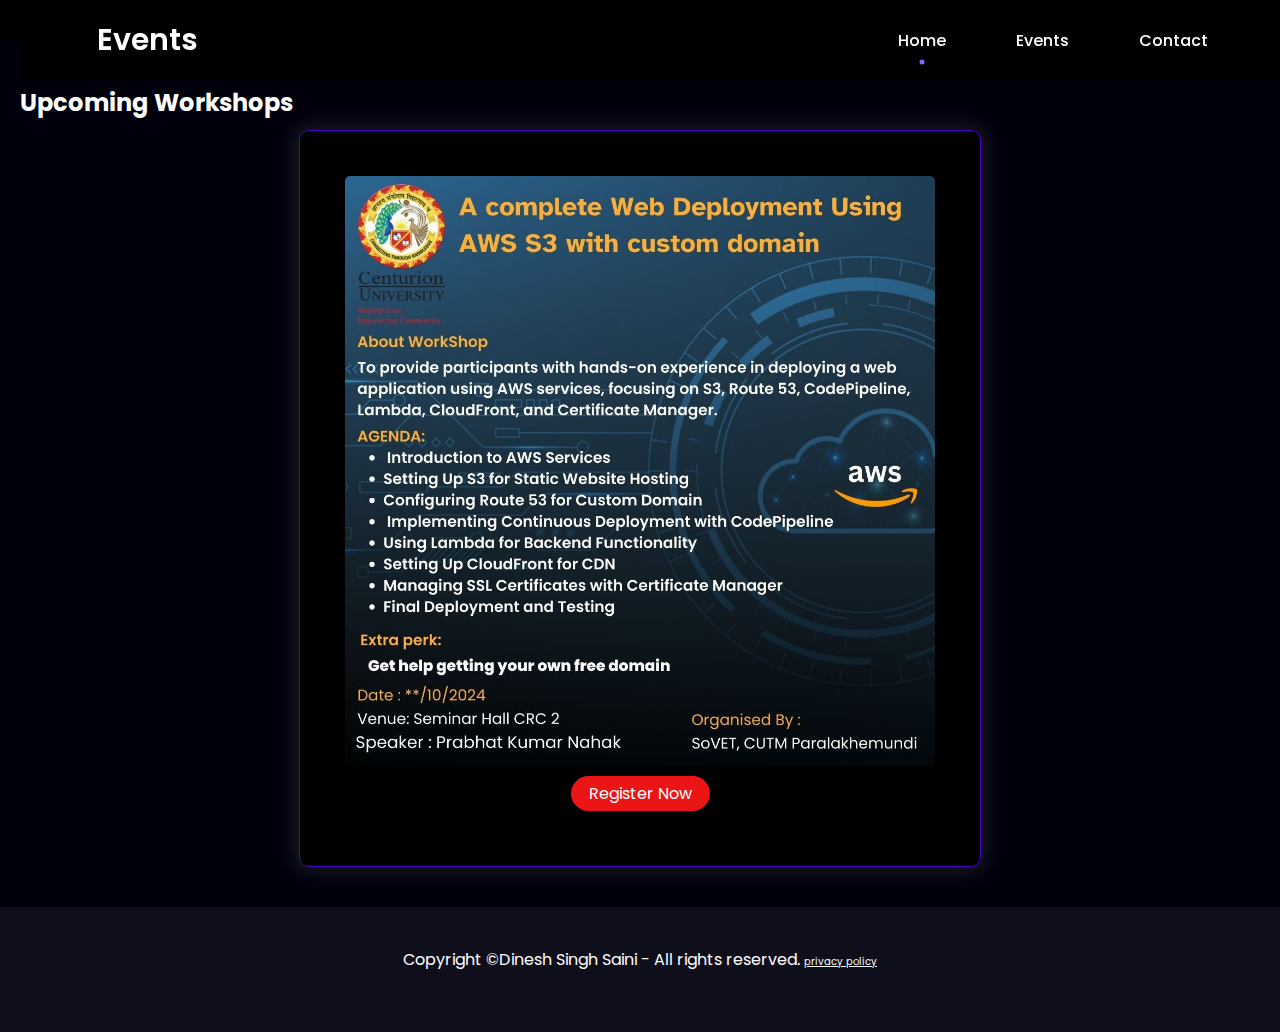
<file: event.html>
<!DOCTYPE html>
<html lang="en">

<head>

    <meta charset="UTF-8">
    <meta name="viewport" content="width=device-width, initial-scale=1.0">
    <meta name="description"
          content="Events conducted by Dinesh Singh Saini">
    <title>Dinesh Singh Saini</title>

    <meta property="og:title" content="Dinesh Singh Saini - Events">
    <meta property="og:description"
          content="Events conducted by Dinesh Singh Saini.">
    <meta property="og:image" content="images/meta_logo.png">
    <meta property="og:url" content="https://www.dineshsingh.me">

    <meta name="twitter:card" content="summary_large_image">
    <meta name="twitter:title" content="Dinesh Singh Saini - Portfolio">
    <meta name="twitter:description"
          content="Events conducted by Dinesh Singh Saini.">
    <meta name="twitter:image" content="images/meta_logo.png">

    <link rel="preconnect" href="https://fonts.googleapis.com">
    <link rel="preconnect" href="https://fonts.gstatic.com" crossorigin>
    <link
            href="https://fonts.googleapis.com/css2?family=Poppins:ital,wght@0,100;0,200;0,300;0,400;0,500;0,600;0,700;0,800;0,900;1,100;1,200;1,300;1,400;1,500;1,600;1,700;1,800;1,900&display=swap"
            rel="stylesheet">
    <link rel="stylesheet" href="https://cdnjs.cloudflare.com/ajax/libs/font-awesome/6.5.1/css/all.min.css"
          integrity="sha512-DTOQO9RWCH3ppGqcWaEA1BIZOC6xxalwEsw9c2QQeAIftl+Vegovlnee1c9QX4TctnWMn13TZye+giMm8e2LwA=="
          crossorigin="anonymous" referrerpolicy="no-referrer"/>
    <link rel="stylesheet" href="Assets/style/navbar.css">
    <link rel="stylesheet" href="Assets/style/event.css">

    <link rel="stylesheet" href="Assets/style/style.css">
    <link rel="shortcut icon" href="Assets/images/meta_logo.png" type="image/x-icon">
    <link rel="stylesheet" href="https://unicons.iconscout.com/release/v4.0.8/css/line.css">
</head>

<body>
<header>
    <nav>
        <div class="nav-logo">
            <p class="nav-name">Events</p>
        </div>
        <ul class="nav-bar">
            <li class="nav-section "><a href="index.html/#home"
                                        class="nav-link active-link">Home</a></li>
            <li class="nav-section  "><a href="#"
                                         class="nav-link">Events</a>
            <li class="nav-section  "><a href="index.html/#contact"
                                         class="nav-link">Contact</a>
            </li>
        </ul>

        <div class="menu_lines">
            <button class="menu_line_btn" aria-label="menu button" onclick="toggleNavbar()">
                <i class="fa-solid fa-bars"></i>
            </button>
        </div>
    </nav>
</header>
<main class="wrapper">

    <div class="hidden-navbar" id="hiddenNavbar">
        <ul class="hidden-navbar-options">
            <li><i class="fa-solid fa-house"></i><a href="https://dineshsingh.me/#home" class="nav-link active_link">Home</a></li>
            <li><i class="fa-solid fa-evernote"></i><a href="#" class="nav-link">Events</a>
            </li>
            <li><i class="fa-solid fa-envelope"></i><a href="https://dineshsingh.me/#contact" class="nav-link">Contact</a>
            </li>

        </ul>
    </div>

    <section class="events-section">

        <h2>Upcoming Workshops</h2>
        <div class="cards-container">
            <div class="card">
                <img src="Assets/events/full_deployment.jpg" alt="Workshop 2">
                <div class="tap-btn">
                    <a class="register" href="https://forms.gle/4XqAHZMM5S3RwBJF7">Register Now</a>
                </div>
            </div>
        </div>
    </section>
</main>
<footer>
    <div class="bottom-footer">
        <p>Copyright &copy;<a href="https://github.com/Dinesh-singh-saini" style="text-decoration: none;">Dinesh Singh
            Saini</a> - All
            rights reserved. <a href="Assets/policies/privacy_policy.html" style="font-size: x-small"> privacy
                policy</a>
        </p>
    </div>
</footer>

<script src="Assets/js/main.js"></script>
</body>

</html>
</file>
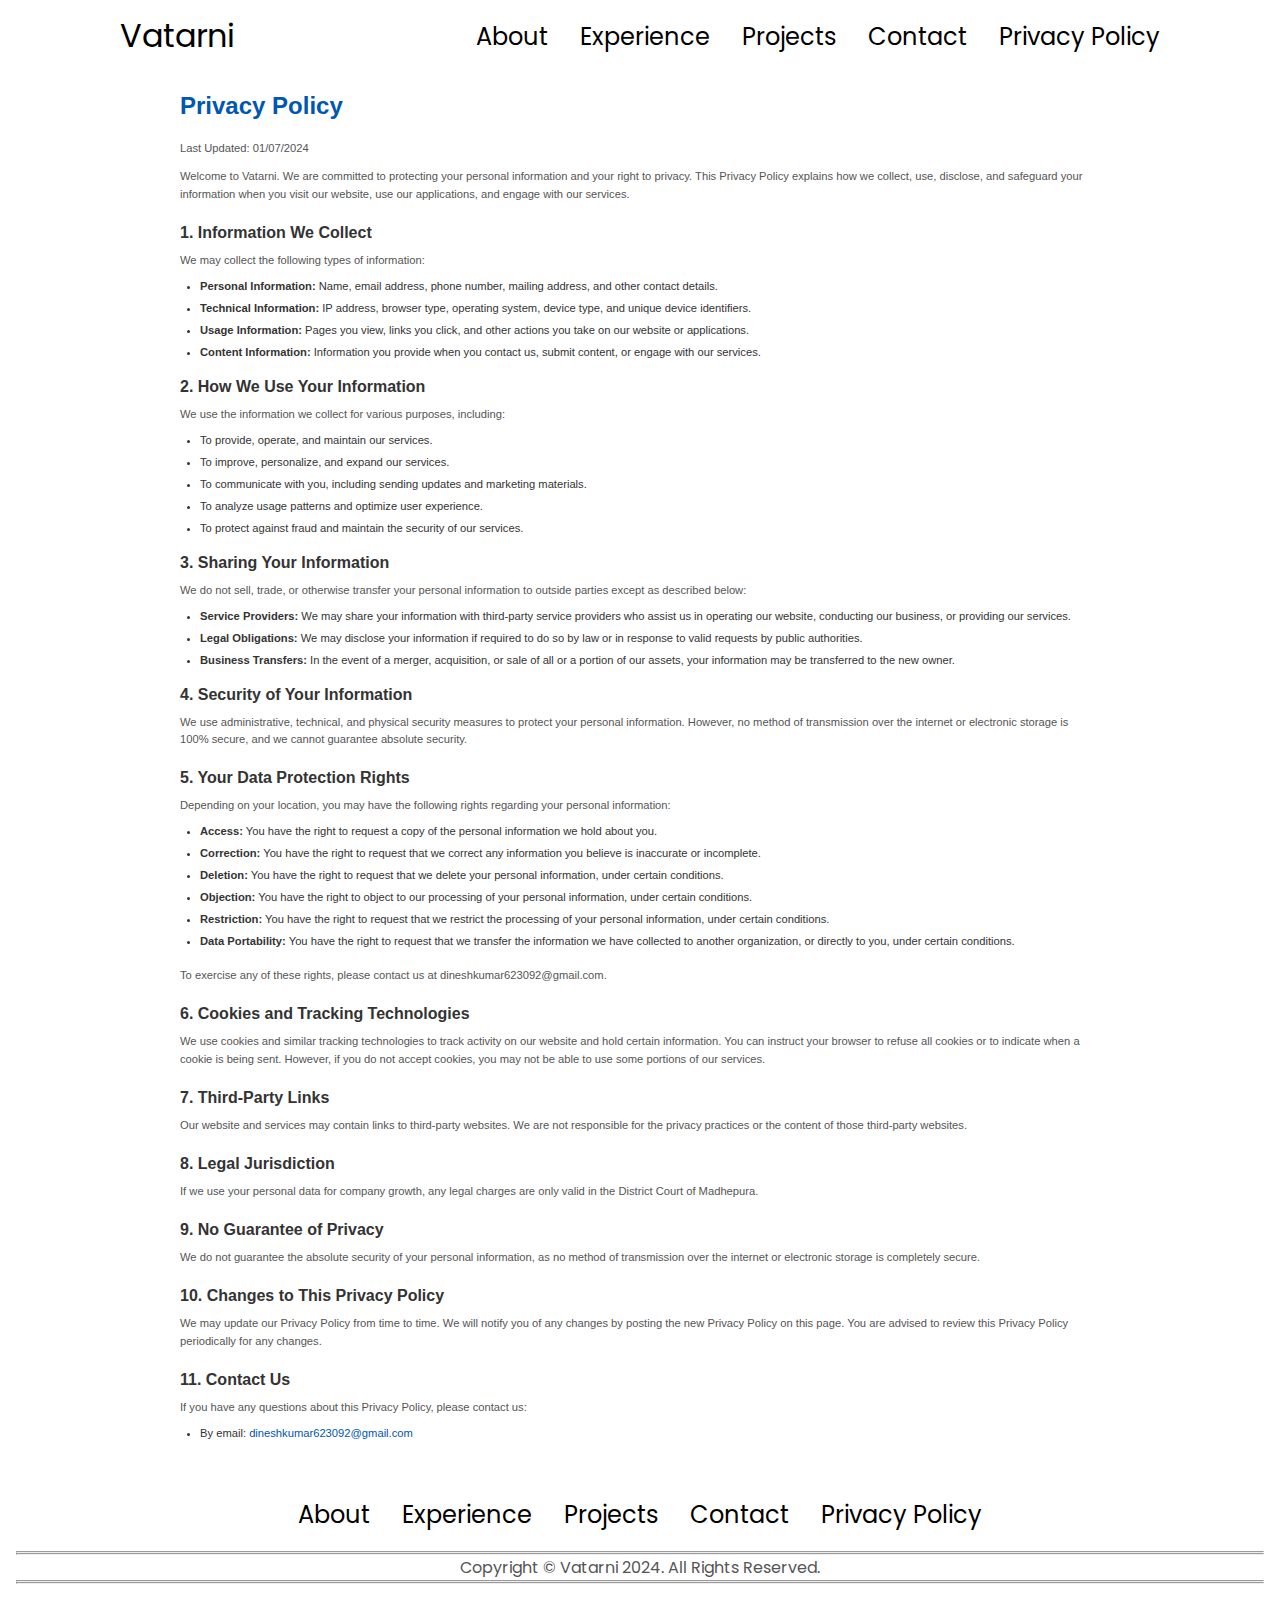
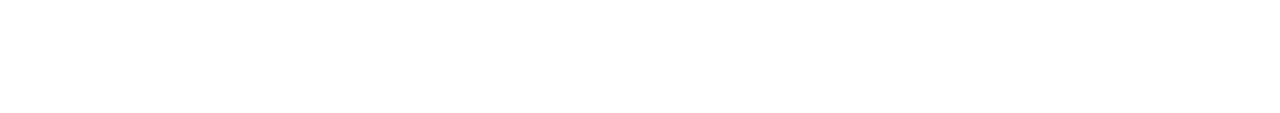
<file: privacy_policy.html>
<!DOCTYPE html>
<html lang="en">

<head>
    <meta charset="UTF-8" />
    <meta http-equiv="X-UA-Compatible" content="IE=edge" />
    <meta name="viewport" content="width=device-width, initial-scale=1.0" />
    <title>Dinesh Singh Saini - Privacy Policy</title>

    <link rel="stylesheet" href="assts/css/style.css" />
    <link rel="stylesheet" href="assts/css/mediaqueries.css" />
    <link rel="stylesheet" href="assts/css/loader.css" />
    <link rel="shortcut icon" href="assts/profile/meta_logo.png" type="image/x-icon">

    <meta name="description" content="Dinesh Singh Saini's Privacy Policy">
    <meta property="og:title" content="Dinesh Singh Saini - Portfolio">
    <meta property="og:description"
        content="Explore Dinesh Singh Saini's portfolio showcasing expertise in HTML, CSS, JavaScript, C++, and more.">
    <meta property="og:image" content="assts/profile/meta_logo.png">
    <meta property="og:url" content="https://d-s.netlify.app">
    <meta name="twitter:card" content="summary_large_image">
    <meta name="twitter:title" content="Dinesh Singh Saini - Portfolio">
    <meta name="twitter:description"
        content="Explore Dinesh Singh Saini's portfolio showcasing expertise in JavaScript, C, C++, Kotlin, Shell, HTML, CSS and more.">
    <meta name="twitter:image" content="assts/profile/meta_logo.png">
</head>
<style>
    .logo{
        font-size: 2.5 rem;
    }
    #privacy-policy {
        padding: 20px;
        color: #333;
        font-family: Arial, sans-serif;
    }

    #privacy-policy h1 {
        font-size: 1.5em;
        margin-bottom: 20px;
        color: #0056b3;
    }

    #privacy-policy h2 {
        font-size: 1em;
        margin-top: 20px;
        margin-bottom: 10px;
        color: #333;
    }

    #privacy-policy p {
        font-size: 0.7em;
        line-height: 1.6;
        margin-bottom: 10px;
    }

    #privacy-policy ul {
        padding-left: 20px;
        margin-bottom: 20px;
    }

    #privacy-policy ul li {
        font-size: 0.7em;
        margin-bottom: 10px;
        list-style-type: disc;
    }

    #privacy-policy a {
        color: #0056b3;
        text-decoration: none;
    }

    #privacy-policy a:hover {
        text-decoration: underline;
    }
</style>

<body>
    <div id='loader'>
        <svg width="0.2" version='1.1' xmlns='http://www.w3.org/2000/svg'>
            <path class='d-spinner d-spinner__four'
                d='M144.421372,121.923755 C143.963266,123.384111 143.471366,124.821563 142.945674,126.236112 C138.856723,137.238783 133.098899,146.60351 125.672029,154.330576 C118.245158,162.057643 109.358082,167.978838 99.0105324,172.094341 C89.2149248,175.990321 78.4098994,178.04219 66.5951642,178.25 L0,178.25 L144.421372,121.923755 L144.421372,121.923755 Z' />
            <path class='d-spinner d-spinner__three'
                d='M149.033408,92.6053108 C148.756405,103.232477 147.219069,113.005232 144.421372,121.923755 L0,178.25 L139.531816,44.0158418 C140.776016,46.5834381 141.913968,49.2553065 142.945674,52.0314515 C146.681818,62.0847774 148.711047,73.2598899 149.033408,85.5570717 L149.033408,92.6053108 L149.033408,92.6053108 Z' />
            <path class='d-spinner d-spinner__two'
                d='M80.3248924,1.15770478 C86.9155266,2.16812827 93.1440524,3.83996395 99.0105324,6.17322306 C109.358082,10.2887257 118.245158,16.2099212 125.672029,23.9369874 C131.224984,29.7143944 135.844889,36.4073068 139.531816,44.0158418 L0,178.25 L80.3248924,1.15770478 L80.3248924,1.15770478 Z' />
            <path class='d-spinner d-spinner__one'
                d='M32.2942065,0 L64.5884131,0 C70.0451992,0 75.290683,0.385899921 80.3248924,1.15770478 L0,178.25 L0,0 L32.2942065,0 L32.2942065,0 Z' />
        </svg>
    </div>

    <div id="main">
        <nav id="desktop-nav">
            <div class="logo">Vatarni</div>
            <div>
                <ul class="nav-links">
                    <li><a href="#about">About</a></li>
                    <li><a href="#experience">Experience</a></li>
                    <li><a href="#projects">Projects</a></li>
                    <li><a href="#contact">Contact</a></li>
                    <li><a href="privacy_policy.html">Privacy Policy</a></li>
                </ul>
            </div>
        </nav>
        <nav id="hamburger-nav">
            <div class="logo">Vatarni</div>
            <div class="hamburger-menu">
                <div class="hamburger-icon" onclick="toggleMenu()">
                    <span></span>
                    <span></span>
                    <span></span>
                </div>
                <div class="menu-links">
                    <li><a href="#about" onclick="toggleMenu()">About</a></li>
                    <li><a href="#experience" onclick="toggleMenu()">Experience</a></li>
                    <li><a href="#projects" onclick="toggleMenu()">Projects</a></li>
                    <li><a href="#contact" onclick="toggleMenu()">Contact</a></li>
                    <li><a href="privacy_policy.html" onclick="toggleMenu()">Privacy Policy</a></li>
                </div>
            </div>
        </nav>
        
        <section id="privacy-policy">
            <h1>Privacy Policy</h1>
            <p>Last Updated: 01/07/2024</p>
            <p>Welcome to Vatarni. We are committed to protecting your personal information and your right to privacy.
                This Privacy Policy explains how we collect, use, disclose, and safeguard your information when you
                visit our website, use our applications, and engage with our services.</p>

            <h2>1. Information We Collect</h2>
            <p>We may collect the following types of information:</p>
            <ul>
                <li><strong>Personal Information:</strong> Name, email address, phone number, mailing address, and other
                    contact details.</li>
                <li><strong>Technical Information:</strong> IP address, browser type, operating system, device type, and
                    unique device identifiers.</li>
                <li><strong>Usage Information:</strong> Pages you view, links you click, and other actions you take on
                    our website or applications.</li>
                <li><strong>Content Information:</strong> Information you provide when you contact us, submit content,
                    or engage with our services.</li>
            </ul>

            <h2>2. How We Use Your Information</h2>
            <p>We use the information we collect for various purposes, including:</p>
            <ul>
                <li>To provide, operate, and maintain our services.</li>
                <li>To improve, personalize, and expand our services.</li>
                <li>To communicate with you, including sending updates and marketing materials.</li>
                <li>To analyze usage patterns and optimize user experience.</li>
                <li>To protect against fraud and maintain the security of our services.</li>
            </ul>

            <h2>3. Sharing Your Information</h2>
            <p>We do not sell, trade, or otherwise transfer your personal information to outside parties except as
                described below:</p>
            <ul>
                <li><strong>Service Providers:</strong> We may share your information with third-party service providers
                    who assist us in operating our website, conducting our business, or providing our services.</li>
                <li><strong>Legal Obligations:</strong> We may disclose your information if required to do so by law or
                    in response to valid requests by public authorities.</li>
                <li><strong>Business Transfers:</strong> In the event of a merger, acquisition, or sale of all or a
                    portion of our assets, your information may be transferred to the new owner.</li>
            </ul>

            <h2>4. Security of Your Information</h2>
            <p>We use administrative, technical, and physical security measures to protect your personal information.
                However, no method of transmission over the internet or electronic storage is 100% secure, and we cannot
                guarantee absolute security.</p>

            <h2>5. Your Data Protection Rights</h2>
            <p>Depending on your location, you may have the following rights regarding your personal information:</p>
            <ul>
                <li><strong>Access:</strong> You have the right to request a copy of the personal information we hold
                    about you.</li>
                <li><strong>Correction:</strong> You have the right to request that we correct any information you
                    believe is inaccurate or incomplete.</li>
                <li><strong>Deletion:</strong> You have the right to request that we delete your personal information,
                    under certain conditions.</li>
                <li><strong>Objection:</strong> You have the right to object to our processing of your personal
                    information, under certain conditions.</li>
                <li><strong>Restriction:</strong> You have the right to request that we restrict the processing of your
                    personal information, under certain conditions.</li>
                <li><strong>Data Portability:</strong> You have the right to request that we transfer the information we
                    have collected to another organization, or directly to you, under certain conditions.</li>
            </ul>
            <p>To exercise any of these rights, please contact us at dineshkumar623092@gmail.com.</p>

            <h2>6. Cookies and Tracking Technologies</h2>
            <p>We use cookies and similar tracking technologies to track activity on our website and hold certain
                information. You can instruct your browser to refuse all cookies or to indicate when a cookie is being
                sent. However, if you do not accept cookies, you may not be able to use some portions of our services.
            </p>

            <h2>7. Third-Party Links</h2>
            <p>Our website and services may contain links to third-party websites. We are not responsible for the
                privacy practices or the content of those third-party websites.</p>

            <h2>8. Legal Jurisdiction</h2>
            <p>If we use your personal data for company growth, any legal charges are only valid in the District Court
                of Madhepura.</p>

            <h2>9. No Guarantee of Privacy</h2>
            <p>We do not guarantee the absolute security of your personal information, as no method of transmission over
                the internet or electronic storage is completely secure.</p>

            <h2>10. Changes to This Privacy Policy</h2>
            <p>We may update our Privacy Policy from time to time. We will notify you of any changes by posting the new
                Privacy Policy on this page. You are advised to review this Privacy Policy periodically for any changes.
            </p>

            <h2>11. Contact Us</h2>
            <p>If you have any questions about this Privacy Policy, please contact us:</p>
            <ul>
                <li>By email: <a href="dineshkumar623092@gmail.com">dineshkumar623092@gmail.com</a> </li>
            </ul>
        </section>

        <footer>
      <nav>
        <div class="nav-links-container">
          <ul class="nav-links">
            <li><a href="#about">About</a></li>
            <li><a href="#experience">Experience</a></li>
            <li><a href="#projects">Projects</a></li>
            <li><a href="#contact">Contact</a></li>
            <li><a href='/privacy_policy'>Privacy Policy</a></li>
          </ul>
        </div>
      </nav>
      <hr>
      <hr>
      <p>Copyright &#169; Vatarni 2024. All Rights Reserved.</p>
      <hr>
      <hr>

    </footer>
        <script src="assts\js\script.js"></script>
    </div>
</body>

</html>
</file>
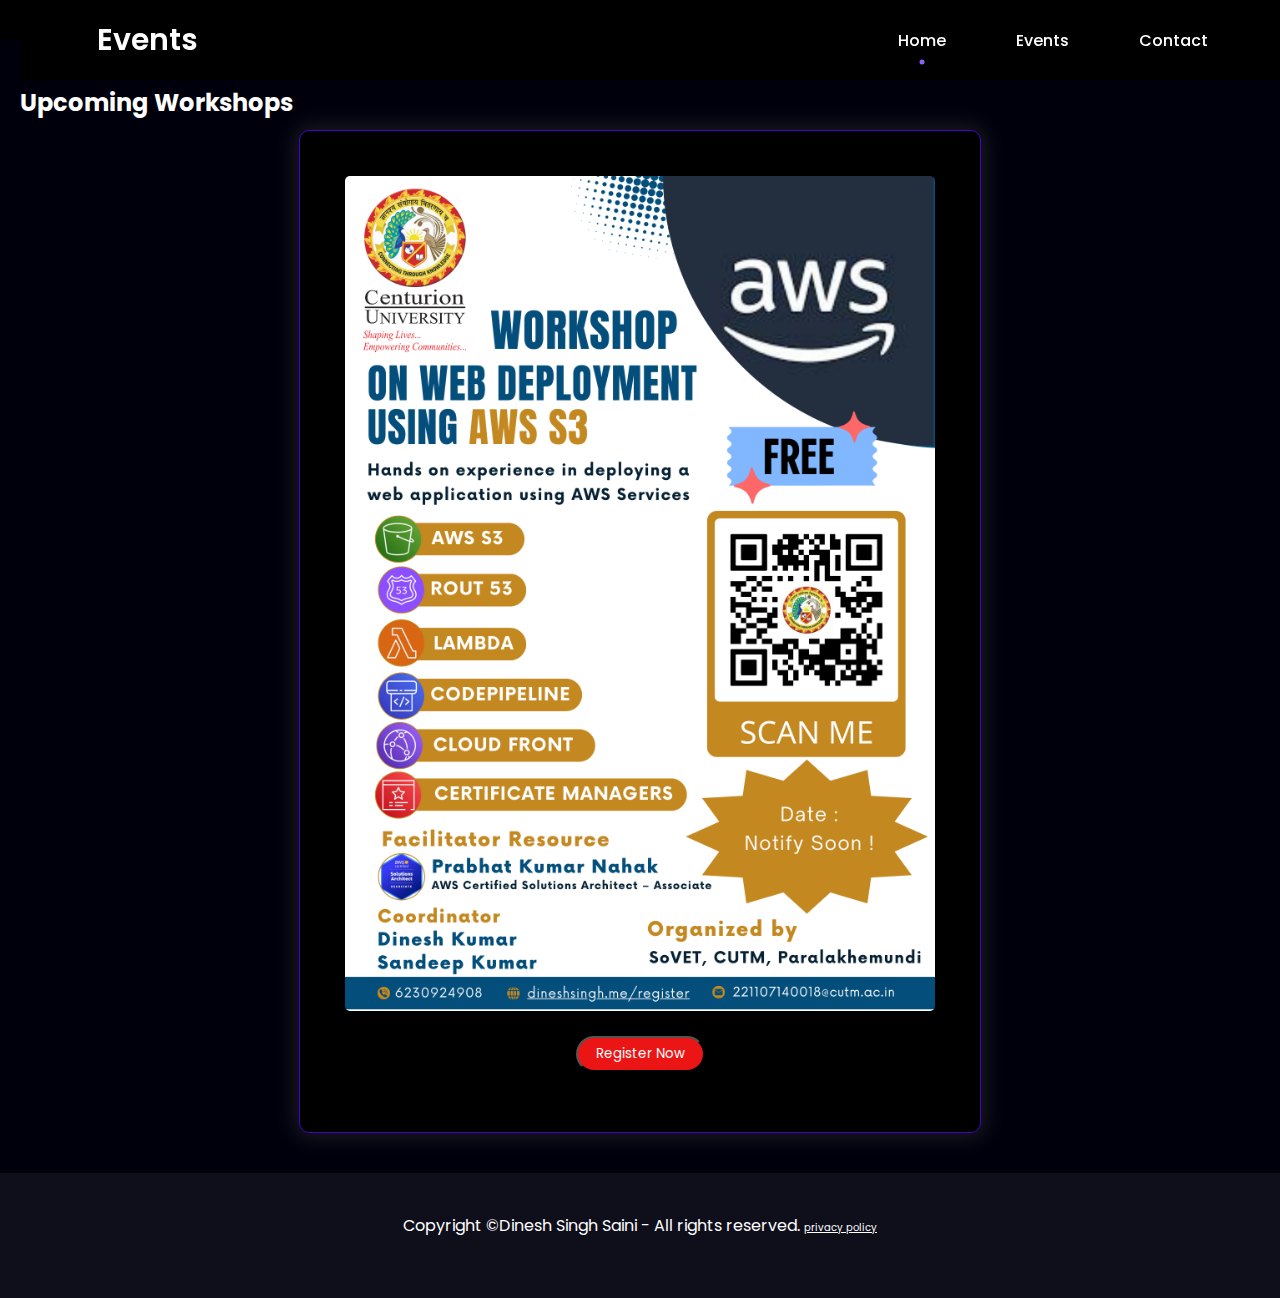
<file: register.html>
<!DOCTYPE html>
<html lang="en">

<head>
    <meta charset="UTF-8">
    <meta name="viewport" content="width=device-width, initial-scale=1.0">
    <meta name="description" content="Events conducted by Dinesh Singh Saini">
    <title>Dinesh Singh Saini</title>

    <meta property="og:title" content="Dinesh Singh Saini - Events">
    <meta property="og:description" content="Events conducted by Dinesh Singh Saini.">
    <meta property="og:image" content="images/meta_logo.png">
    <meta property="og:url" content="https://www.dineshsingh.me">

    <meta name="twitter:card" content="summary_large_image">
    <meta name="twitter:title" content="Dinesh Singh Saini - Portfolio">
    <meta name="twitter:description" content="Events conducted by Dinesh Singh Saini.">
    <meta name="twitter:image" content="images/meta_logo.png">

    <link rel="preconnect" href="https://fonts.googleapis.com">
    <link rel="preconnect" href="https://fonts.gstatic.com" crossorigin>
    <link href="https://fonts.googleapis.com/css2?family=Poppins:wght@400;500;600&display=swap" rel="stylesheet">
    <link rel="stylesheet" href="https://cdnjs.cloudflare.com/ajax/libs/font-awesome/6.5.1/css/all.min.css">
    <link rel="stylesheet" href="Assets/style/navbar.css">
    <link rel="stylesheet" href="Assets/style/event.css">
    <link rel="stylesheet" href="Assets/style/style.css">
    <link rel="shortcut icon" href="Assets/images/meta_logo.png" type="image/x-icon">
</head>

<body>
<header>
    <nav>
        <div class="nav-logo">
            <p class="nav-name">Events</p>
        </div>
        <ul class="nav-bar">
            <li class="nav-section"><a href="#home" class="nav-link active-link">Home</a></li>
            <li class="nav-section"><a href="#" class="nav-link">Events</a></li>
            <li class="nav-section"><a href="https://dineshsingh.me/#contact" class="nav-link">Contact</a></li>
        </ul>
        <div class="menu_lines">
            <button class="menu_line_btn" aria-label="menu button" onclick="toggleNavbar()">
                <i class="fa-solid fa-bars"></i>
            </button>
        </div>
    </nav>
</header>

<main class="wrapper">
    <section class="events-section">
        <h2>Upcoming Workshops</h2>
        <div class="cards-container">
            <div class="card">
                <img src="Assets/events/AWS%20workshop.png" alt="Workshop 2">
                <div class="tap-btn">
                    <button class="register" onclick="showRegisterForm()">Register Now</button>
                </div>
            </div>
            <iframe id="googleForm" src="https://docs.google.com/forms/d/e/1FAIpQLScFZuqy7G9TcsXg7QRGBySSXvxAAzKwlhcMzlGrCR6DQ0jLGA/viewform?embedded=true" width="100%" height="1230" frameborder="0" marginheight="0" marginwidth="0" style="display: none;">Loading…</iframe>
        </div>
    </section>
</main>

<footer>
    <div class="bottom-footer">
        <p>Copyright &copy;<a href="https://github.com/Dinesh-singh-saini" style="text-decoration: none;">Dinesh Singh
            Saini</a> - All
            rights reserved. <a href="Assets/policies/privacy_policy.html" style="font-size: x-small">privacy policy</a>
        </p>
    </div>
</footer>

<script>
    function showRegisterForm() {
        document.getElementById('googleForm').style.display = 'block';
    }

</script>
</body>

</html>
</file>
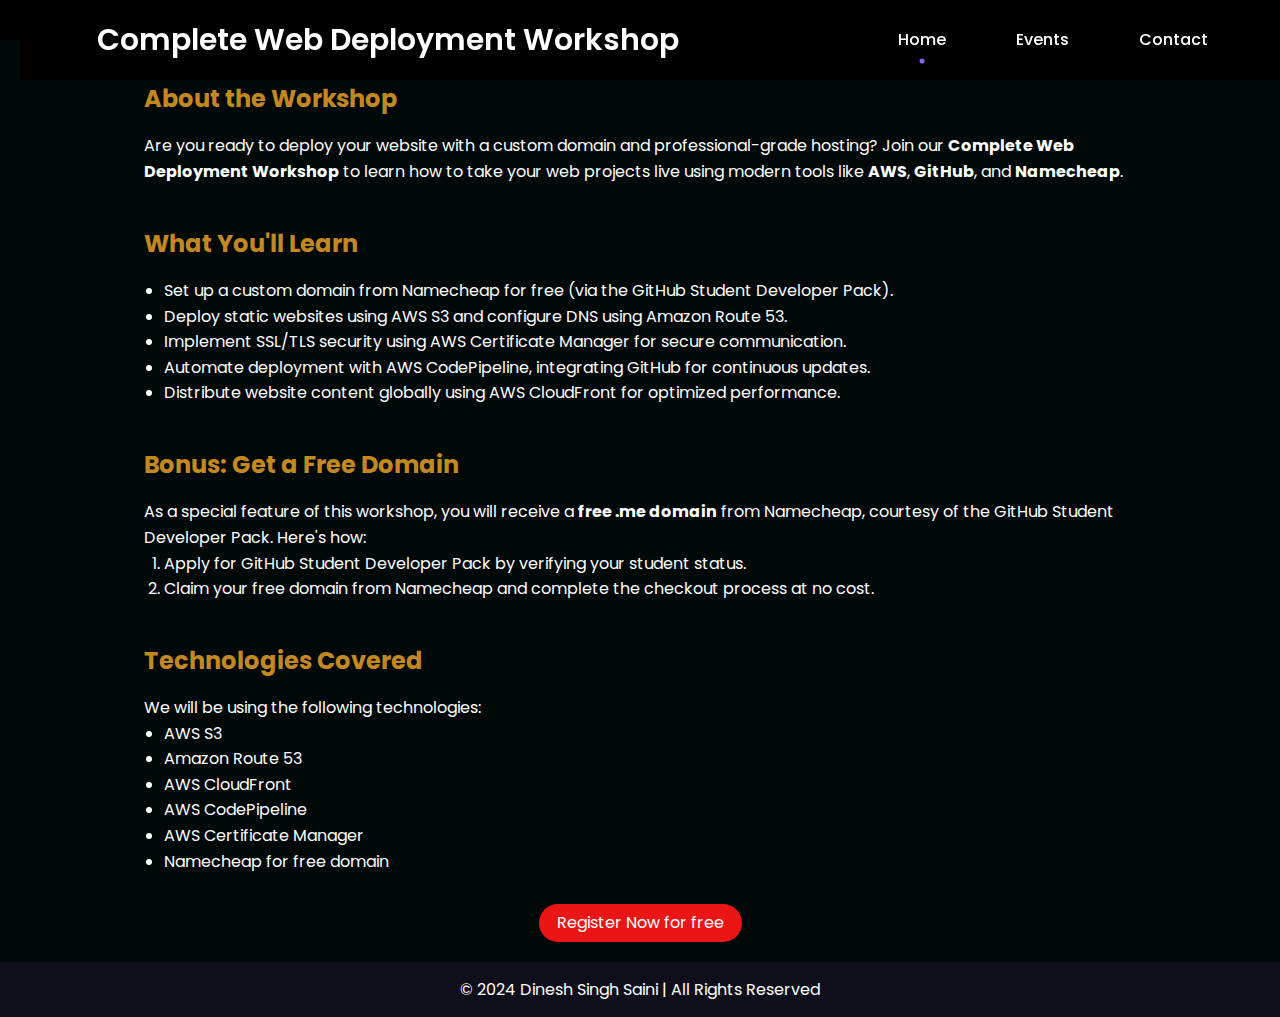
<file: Assets/events/aws_workshop.html>
<!DOCTYPE html>
<html lang="en">

<head>
    <meta charset="UTF-8">
    <meta name="viewport" content="width=device-width, initial-scale=1.0">
    <meta name="description" content="Events conducted by Dinesh Singh Saini">
    <title>Dinesh Singh Saini</title>

    <meta property="og:title" content="Dinesh Singh Saini - Events">
    <meta property="og:description" content="Events conducted by Dinesh Singh Saini.">
    <meta property="og:image" content="images/meta_logo.png">
    <meta property="og:url" content="https://www.dineshsingh.me">

    <meta name="twitter:card" content="summary_large_image">
    <meta name="twitter:title" content="Dinesh Singh Saini - Portfolio">
    <meta name="twitter:description" content="Events conducted by Dinesh Singh Saini.">
    <meta name="twitter:image" content="images/meta_logo.png">

    <link rel="preconnect" href="https://fonts.googleapis.com">
    <link rel="preconnect" href="https://fonts.gstatic.com" crossorigin>
    <link href="https://fonts.googleapis.com/css2?family=Poppins:wght@400;500;600&display=swap" rel="stylesheet">
    <link rel="stylesheet" href="https://cdnjs.cloudflare.com/ajax/libs/font-awesome/6.5.1/css/all.min.css">
    <link rel="stylesheet" href="/Assets/style/navbar.css">
    <link rel="stylesheet" href="/Assets/style/event.css">
    <link rel="stylesheet" href="/Assets/style/style.css">
    <link rel="stylesheet" href="/Assets/style/aws_workshop.css">
    <link rel="shortcut icon" href="/Assets/images/meta_logo.png" type="image/x-icon">
</head>

<body>
<header>
    <nav>
        <div class="nav-logo">
            <p class="workshop-name">Complete Web Deployment Workshop</p>
        </div>
        <ul class="nav-bar">
            <li class="nav-section"><a href="https://dineshsingh.me" class="nav-link active-link">Home</a></li>
            <li class="nav-section"><a href="#" class="nav-link">Events</a></li>
            <li class="nav-section"><a href="https://dineshsingh.me/#contact" class="nav-link">Contact</a></li>
        </ul>
        <div class="menu_lines">
            <button class="menu_line_btn" aria-label="menu button" onclick="toggleNavbar()">
                <i class="fa-solid fa-bars"></i>
            </button>
        </div>
    </nav>
</header>
<main class="wrapper">
    <div class="hidden-navbar" id="hiddenNavbar">
        <ul class="hidden-navbar-options">
            <li><i class="fa-solid fa-house"></i><a href="https://dineshsingh.me" class="nav-link active_link">Home</a>
            </li>
            <li><i class="fa-solid fa-evernote"></i><a href="/Assets/events/events.html" class="nav-link active_link">Events</a>
            </li>
            <li><i class="fa-solid fa-envelope"></i><a href="https://dineshsingh.me/#contact"
                                                       class="nav-link">Contact</a>
            </li>
        </ul>
    </div>

        <section id="about">
            <div class="container">
                <h2>About the Workshop</h2>
                <p>Are you ready to deploy your website with a custom domain and professional-grade hosting? Join our
                    <strong>Complete
                        Web Deployment Workshop</strong> to learn how to take your web projects live using modern tools
                    like
                    <strong>AWS</strong>, <strong>GitHub</strong>, and <strong>Namecheap</strong>.</p>
            </div>
        </section>

        <section id="learning">
            <div class="container">
                <h2>What You'll Learn</h2>
                <ul>
                    <li>Set up a custom domain from Namecheap for free (via the GitHub Student Developer Pack).</li>
                    <li>Deploy static websites using AWS S3 and configure DNS using Amazon Route 53.</li>
                    <li>Implement SSL/TLS security using AWS Certificate Manager for secure communication.</li>
                    <li>Automate deployment with AWS CodePipeline, integrating GitHub for continuous updates.</li>
                    <li>Distribute website content globally using AWS CloudFront for optimized performance.</li>
                </ul>
            </div>
        </section>

        <section id="bonus">
            <div class="container">
                <h2>Bonus: Get a Free Domain</h2>
                <p>As a special feature of this workshop, you will receive a <strong>free .me domain</strong> from
                    Namecheap,
                    courtesy of the GitHub Student Developer Pack. Here's how:</p>
                <ol>
                    <li>Apply for GitHub Student Developer Pack by verifying your student status.</li>
                    <li>Claim your free domain from Namecheap and complete the checkout process at no cost.</li>
                </ol>
            </div>
        </section>

        <section id="technologies">
            <div class="container">
                <h2>Technologies Covered</h2>
                <p>We will be using the following technologies:</p>
                <ul>
                    <li>AWS S3</li>
                    <li>Amazon Route 53</li>
                    <li>AWS CloudFront</li>
                    <li>AWS CodePipeline</li>
                    <li>AWS Certificate Manager</li>
                    <li>Namecheap for free domain</li>
                </ul>
            </div>
        </section>

        <div class="registerBtn">
            <a class="register" href="/register.html">Register Now for free</a>
        </div>
    </main>

    <footer>
        <div class="container">
            <p>&copy; 2024 Dinesh Singh Saini | All Rights Reserved</p>
        </div>
    </footer>

    <script src="/Assets/js/main.js"></script>
</body>

</html>
</file>
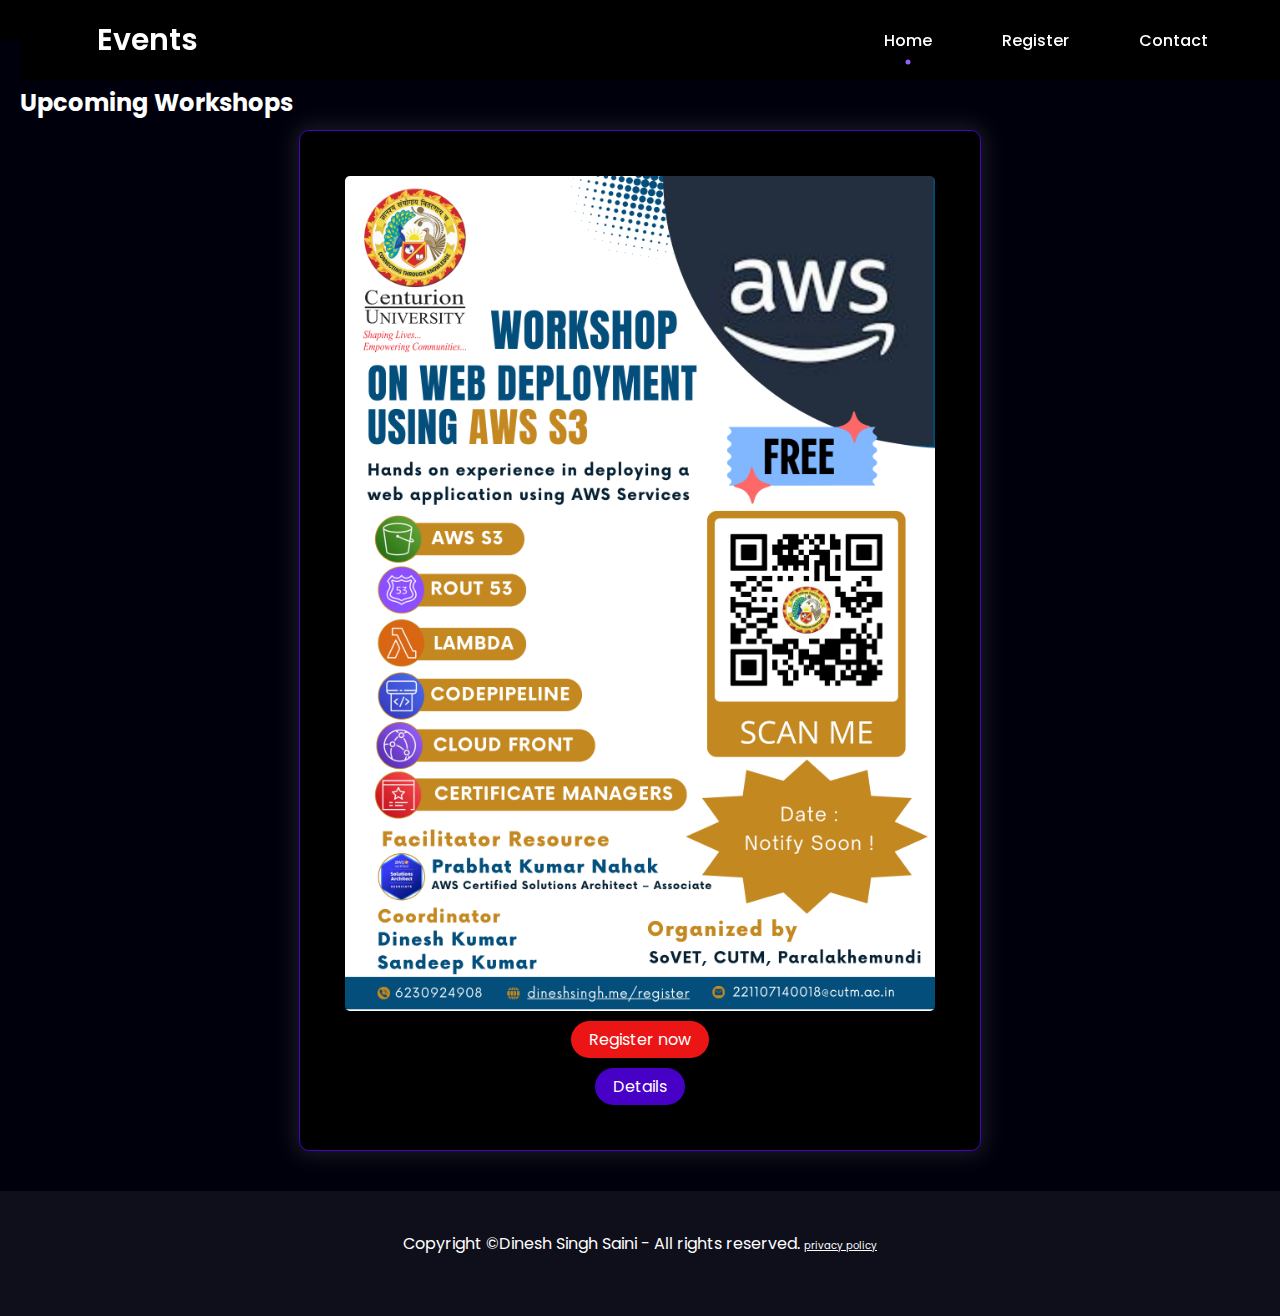
<file: Assets/events/events.html>
<!DOCTYPE html>
<html lang="en">

<head>
    <meta charset="UTF-8">
    <meta name="viewport" content="width=device-width, initial-scale=1.0">
    <meta name="description" content="Events conducted by Dinesh Singh Saini">
    <title>Dinesh Singh Saini</title>

    <meta property="og:title" content="Dinesh Singh Saini - Events">
    <meta property="og:description" content="Events conducted by Dinesh Singh Saini.">
    <meta property="og:image" content="images/meta_logo.png">
    <meta property="og:url" content="https://www.dineshsingh.me">

    <meta name="twitter:card" content="summary_large_image">
    <meta name="twitter:title" content="Dinesh Singh Saini - Portfolio">
    <meta name="twitter:description" content="Events conducted by Dinesh Singh Saini.">
    <meta name="twitter:image" content="images/meta_logo.png">

    <link rel="preconnect" href="https://fonts.googleapis.com">
    <link rel="preconnect" href="https://fonts.gstatic.com" crossorigin>
    <link href="https://fonts.googleapis.com/css2?family=Poppins:wght@400;500;600&display=swap" rel="stylesheet">
    <link rel="stylesheet" href="https://cdnjs.cloudflare.com/ajax/libs/font-awesome/6.5.1/css/all.min.css">
    <link rel="stylesheet" href="/Assets/style/navbar.css">
    <link rel="stylesheet" href="/Assets/style/event.css">
    <link rel="stylesheet" href="/Assets/style/style.css">
    <link rel="shortcut icon" href="/Assets/images/meta_logo.png" type="image/x-icon">
</head>

<body>
<header>
    <nav>
        <div class="nav-logo">
            <p class="nav-name">Events</p>
        </div>
        <ul class="nav-bar">
            <li class="nav-section"><a href="https://dineshsingh.me/#home" class="nav-link active-link">Home</a></li>
            <li class="nav-section"><a href="/register.html" class="nav-link">Register</a></li>
            <li class="nav-section"><a href="https://dineshsingh.me/#contact" class="nav-link">Contact</a></li>
        </ul>
        <div class="menu_lines">
            <button class="menu_line_btn" aria-label="menu button" onclick="toggleNavbar()">
                <i class="fa-solid fa-bars"></i>
            </button>
        </div>
    </nav>
</header>
<main class="wrapper">
    <div class="hidden-navbar" id="hiddenNavbar">
        <ul class="hidden-navbar-options">
            <li><i class="fa-solid fa-house"></i><a href="https://dineshsingh.me" class="nav-link active_link">Home</a></li>
            <li><i class="fa-solid fa-evernote"></i><a href="/register.html" class="nav-link active_link">Register</a></li>
            <li><i class="fa-solid fa-envelope"></i><a href="https://dineshsingh.me/#contact" class="nav-link">Contact</a>
            </li>

        </ul>
    </div>
    <section class="events-section">
        <h2>Upcoming Workshops</h2>
        <div class="cards-container">
            <div class="card">
                <img src="/Assets/events/AWS%20workshop.png" alt="AWS Workshop">
                <a class="register" href="/register.html">Register now</a>
                <a class="details" href="/Assets/events/aws_workshop.html">Details</a>
            </div>

            <iframe id="googleForm" src="https://docs.google.com/forms/d/e/1FAIpQLScFZuqy7G9TcsXg7QRGBySSXvxAAzKwlhcMzlGrCR6DQ0jLGA/viewform?embedded=true" width="100%" height="1230" frameborder="0" marginheight="0" marginwidth="0" style="display: none;">Loading…</iframe>
        </div>
    </section>
</main>

<footer>
    <div class="bottom-footer">
        <p>Copyright &copy;<a href="https://github.com/Dinesh-singh-saini" style="text-decoration: none;">Dinesh Singh
            Saini</a> - All
            rights reserved. <a href="/Assets/policies/privacy_policy.html" style="font-size: x-small">privacy policy</a>
        </p>
    </div>
</footer>

<script src="/Assets/js/main.js"></script>
</body>

</html>
</file>
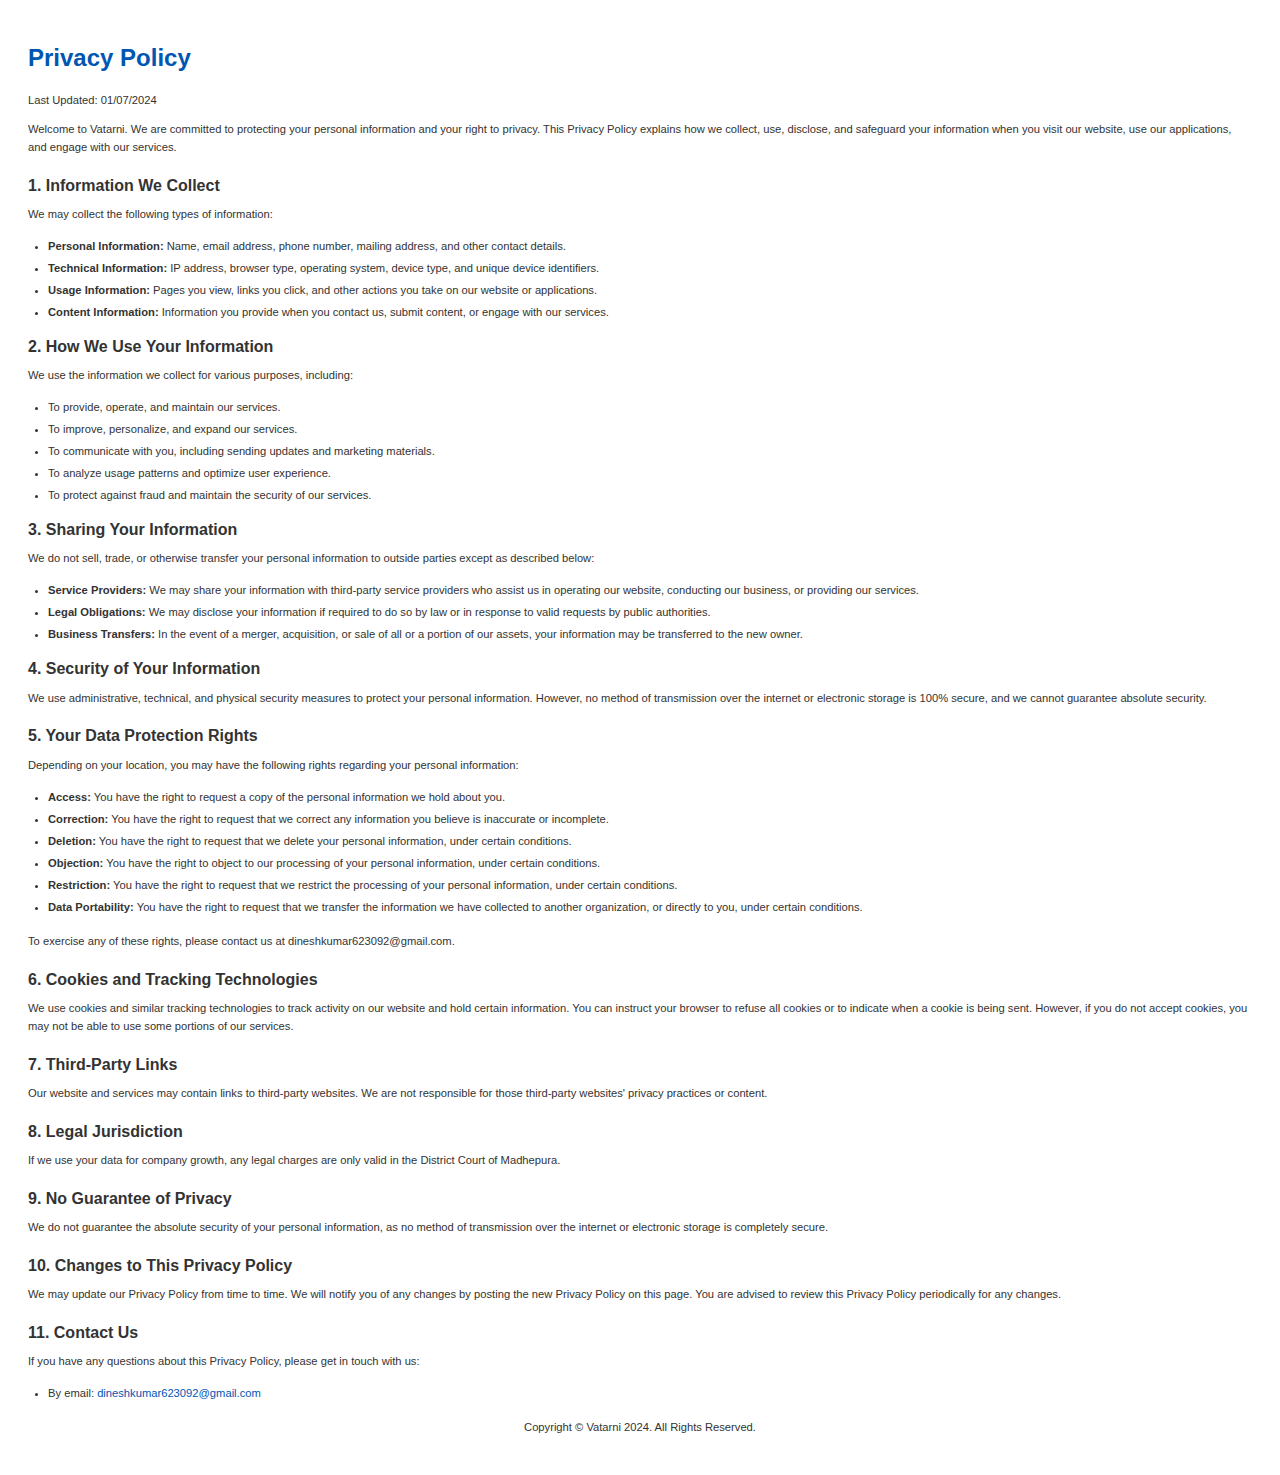
<file: Assets/policies/privacy_policy.html>
<!DOCTYPE html>
<html lang="en">

<head>
    <meta charset="UTF-8"/>
    <meta http-equiv="X-UA-Compatible" content="IE=edge"/>
    <meta name="viewport" content="width=device-width, initial-scale=1.0"/>
    <title>Dinesh Singh Saini - Privacy Policy</title>

    <link rel="shortcut icon" href="../images/meta_logo.png" type="image/x-icon">

    <meta name="description" content="Dinesh Singh Saini's Privacy Policy">
    <meta property="og:title" content="Dinesh Singh Saini - Portfolio">
    <meta property="og:description"
          content="Explore Dinesh Singh Saini's portfolio showcasing expertise in HTML, CSS, JavaScript, C++, and more.">
    <meta property="og:image" content="assts/profile/meta_logo.png">
    <meta property="og:url" content="https://d-s.netlify.app">
    <meta name="twitter:card" content="summary_large_image">
    <meta name="twitter:title" content="Dinesh Singh Saini - Portfolio">
    <meta name="twitter:description"
          content="Explore Dinesh Singh Saini's portfolio showcasing expertise in JavaScript, C, C++, Kotlin, Shell, HTML, CSS and more.">
    <meta name="twitter:image" content="images/meta_logo.png">
</head>
<style>
    #privacy-policy {
        padding: 20px;
        color: #333;
        font-family: Arial, sans-serif;
    }

    #privacy-policy h1 {
        font-size: 1.5em;
        margin-bottom: 20px;
        color: #0056b3;
    }

    #privacy-policy h2 {
        font-size: 1em;
        margin-top: 20px;
        margin-bottom: 10px;
        color: #333;
    }

    #privacy-policy p {
        font-size: 0.7em;
        line-height: 1.6;
        margin-bottom: 10px;
    }

    #privacy-policy ul {
        padding-left: 20px;
        margin-bottom: 20px;
    }

    #privacy-policy ul li {
        font-size: 0.7em;
        margin-bottom: 10px;
        list-style-type: disc;
    }

    #privacy-policy a {
        color: #0056b3;
        text-decoration: none;
    }

    #privacy-policy a:hover {
        text-decoration: underline;
    }

    .Copyright {
        text-align: center;
        color: #333;
    }
</style>

<section id="privacy-policy">
    <h1>Privacy Policy</h1>
    <p>Last Updated: 01/07/2024</p>
    <p>Welcome to Vatarni. We are committed to protecting your personal information and your right to privacy.
        This Privacy Policy explains how we collect, use, disclose, and safeguard your information when you
        visit our website, use our applications, and engage with our services.</p>

    <h2>1. Information We Collect</h2>
    <p>We may collect the following types of information:</p>
    <ul>
        <li><strong>Personal Information:</strong> Name, email address, phone number, mailing address, and other
            contact details.
        </li>
        <li><strong>Technical Information:</strong> IP address, browser type, operating system, device type, and
            unique device identifiers.
        </li>
        <li><strong>Usage Information:</strong> Pages you view, links you click, and other actions you take on
            our website or applications.
        </li>
        <li><strong>Content Information:</strong> Information you provide when you contact us, submit content,
            or engage with our services.
        </li>
    </ul>

    <h2>2. How We Use Your Information</h2>
    <p>We use the information we collect for various purposes, including:</p>
    <ul>
        <li>To provide, operate, and maintain our services.</li>
        <li>To improve, personalize, and expand our services.</li>
        <li>To communicate with you, including sending updates and marketing materials.</li>
        <li>To analyze usage patterns and optimize user experience.</li>
        <li>To protect against fraud and maintain the security of our services.</li>
    </ul>

    <h2>3. Sharing Your Information</h2>
    <p>We do not sell, trade, or otherwise transfer your personal information to outside parties except as
        described below:</p>
    <ul>
        <li><strong>Service Providers:</strong> We may share your information with third-party service providers
            who assist us in operating our website, conducting our business, or providing our services.
        </li>
        <li><strong>Legal Obligations:</strong> We may disclose your information if required to do so by law or
            in response to valid requests by public authorities.
        </li>
        <li><strong>Business Transfers:</strong> In the event of a merger, acquisition, or sale of all or a
            portion of our assets, your information may be transferred to the new owner.
        </li>
    </ul>

    <h2>4. Security of Your Information</h2>
    <p>We use administrative, technical, and physical security measures to protect your personal information.
        However, no method of transmission over the internet or electronic storage is 100% secure, and we cannot
        guarantee absolute security.</p>

    <h2>5. Your Data Protection Rights</h2>
    <p>Depending on your location, you may have the following rights regarding your personal information:</p>
    <ul>
        <li><strong>Access:</strong> You have the right to request a copy of the personal information we hold
            about you.
        </li>
        <li><strong>Correction:</strong> You have the right to request that we correct any information you
            believe is inaccurate or incomplete.
        </li>
        <li><strong>Deletion:</strong> You have the right to request that we delete your personal information,
            under certain conditions.
        </li>
        <li><strong>Objection:</strong> You have the right to object to our processing of your personal
            information, under certain conditions.
        </li>
        <li><strong>Restriction:</strong> You have the right to request that we restrict the processing of your
            personal information, under certain conditions.
        </li>
        <li><strong>Data Portability:</strong> You have the right to request that we transfer the information we
            have collected to another organization, or directly to you, under certain conditions.
        </li>
    </ul>
    <p>To exercise any of these rights, please contact us at dineshkumar623092@gmail.com.</p>

    <h2>6. Cookies and Tracking Technologies</h2>
    <p>We use cookies and similar tracking technologies to track activity on our website and hold certain
        information. You can instruct your browser to refuse all cookies or to indicate when a cookie is being
        sent. However, if you do not accept cookies, you may not be able to use some portions of our services.
    </p>

    <h2>7. Third-Party Links</h2>
    <p>Our website and services may contain links to third-party websites. We are not responsible for those third-party
        websites'
        privacy practices or content.</p>

    <h2>8. Legal Jurisdiction</h2>
    <p>If we use your data for company growth, any legal charges are only valid in the District Court
        of Madhepura.</p>

    <h2>9. No Guarantee of Privacy</h2>
    <p>We do not guarantee the absolute security of your personal information, as no method of transmission over
        the internet or electronic storage is completely secure.</p>

    <h2>10. Changes to This Privacy Policy</h2>
    <p>We may update our Privacy Policy from time to time. We will notify you of any changes by posting the new
        Privacy Policy on this page. You are advised to review this Privacy Policy periodically for any changes.
    </p>

    <h2>11. Contact Us</h2>
    <p>If you have any questions about this Privacy Policy, please get in touch with us:</p>
    <ul>
        <li>By email: <a href="dineshkumar623092@gmail.com">dineshkumar623092@gmail.com</a></li>

    </ul>
    <p class="Copyright">Copyright &#169; Vatarni 2024. All Rights Reserved.</p>
</section>


</body>

</html>
</file>
<file: Assets/style/navbar.css>
/* -------------Nav bar ---------------- */

nav {
    /* backdrop-filter: blur(20px); */
    z-index: 5;
    top: 0px;
    position: fixed;
    width: 100%;
    height: 80px;
    padding-inline: 6vw;
    background-color: var(--color-white);
    display: flex;
    align-items: center;
    justify-content: space-between;
    box-shadow: rgba(0, 0, 0, 0.1) 0px 1px 6px;
}

.nav-bar {
    /* margin-right: 25px; */
    align-items: center;
    display: flex;
    gap: 40px;
}

.nav-logo {
    color: var(--color-black);
    font-size: 30px;
    font-weight: 600;
}

.nav-bar li {
    list-style: none;
}

.nav-bar a {
    font-style: normal;
    font-weight: 500;
    text-decoration: none;
    color: var(--secondary-color);
}

.active-link {
    position: relative;
    color: var(--primary-color);
    transition: .3s;
}

.active-link::after {
    content: '';
    position: absolute;
    left: 50%;
    bottom: -15px;
    transform: translate(-50%, -50%);
    width: 5px;
    height: 5px;
    background: var(--primary-color);
    border-radius: 50%;
}

/* ------------------cv download button -------------- */
.nav-bar i {
    color: var(--secondary-color);
    font-size: 15px;
    padding: 0px 5px 0px 0px;
}

.nav-button button {
    background-color: var(--gray-color);
    color: var(--secondary-color);
    font-weight: 500;
    border: 0px;
    border-radius: 5px;
    padding: 15px 11px 15px 11px;
    transition: all ease 0.3s;
}

.nav-button:hover .nav_cv_btn {
    color: var(--color-white);
    background-color: var(--primary-color);
}

.menu_lines {
    display: none;
}

.menu_line_btn {
    cursor: pointer;
    color: var(--color-black);
    background-color: transparent;
    border: none;
    font-size: 23px;
}

/* -------------hidden nav bar  ---------------- */

.hidden-navbar.show {
    display: flex;/* Show the navbar when the 'show' class is present */
}

.hidden-navbar {
    display: none;
    font-size: 20px;
    justify-content: center;
    align-items: center;
    position: fixed;
    top: 0;
    left: 0;
    width: 100%;
    height: 100%;
    backdrop-filter: blur(20px);
    background-color: rgb(0 0 0 / 34%);
    z-index: 4;
    transition: all ease 0.5s;
}

.hidden-navbar-options li {
    list-style: none;
}

.hidden-navbar-options li>a {
    padding-left: 10px;
    color: var(--color-black);
    text-decoration: none;
    transition: all ease 0.3s;
}

.hidden-navbar-options {
    display: flex;
    flex-direction: column;
    gap: 40px;
}
</file>
<file: Assets/style/event.css>
body {
    font-family: Arial, sans-serif;
    margin: 0;
    padding: 0;
    background-color: #00000d;
}
h1{
    text-align: center;
    align-content: center;
    align-items: center;
}

header {
    background-color: #000000;
    color: #fff;
    padding: 20px;
    text-align: center;
}

nav ul {
    list-style: none;
    padding: 0;
}

nav ul li {
    display: inline;
    margin: 0 15px;
}

nav ul li a {
    color: #fff;
    text-decoration: none;
}

.events-section {
    padding: 45px 20px 20px 20px;
}

.cards-container {
    display: flex;
    flex-wrap: wrap;
    justify-content: space-around;
}

.card {
    width: auto;
    font-family: 'Poppins', sans-serif;
    box-shadow: 0 0 20px 5px rgba(103, 103, 103, 0.25);
    border: 1px solid #4600c6;
    border-radius: 10px;
    margin: 10px;
    color: white;
    text-align: justify;
    height: fit-content;
    padding: 45px;
    align-items: center;
    display: flex;
    flex-direction: column;
    background-color: var(--color-white);
}
.card:hover {
    background-color: #000808;
}

.card img {
    width: 100%;
    border-radius: 5px;
}
@media (min-width: 500px) {
    .card {
        width: 55%;
    }
}
.tap-btn{
    margin-block: 15px;
}

.register{
    margin-top: 10px;
    color: var(--white--);
    text-decoration: none;
    border-radius: 25px;
    padding: 6px 18px 6px 18px;
    background-color: #ec1515;
    transition: all ease 0.3s;
}
.details{
    margin-top: 10px;
    color: var(--white--);
    text-decoration: none;
    border-radius: 25px;
    padding: 6px 18px 6px 18px;
    background-color: #4600c6;
    transition: all ease 0.3s;
}
.register:hover {
    padding: 8px 25px 8px 25px;
    background-color: #00b400;
}
.details:hover {
    padding: 8px 25px 8px 25px;
    background-color: #00b400;
}



footer {
    text-align: center;
    padding: 10px;
    background-color: #0f0f1c;
    color: white;
    position: relative;
    bottom: 0;
    width: 100%;
}
</file>
<file: Assets/style/style.css>
/* ----- CHANGE THE SCROLL BAR DESIGN ----- */
::-webkit-scrollbar {
    width: 10px;
    border-radius: 25px;
}

::-webkit-scrollbar-track {
    background: #f1f1f1;
}

::-webkit-scrollbar-thumb {
    background: #ccc;
    border-radius: 30px;
}

::-webkit-scrollbar-thumb:hover {
    background: #bbb;
}
/* -------------html---------------- */
html {
    scroll-behavior: smooth;
    background-color: var(--body-color);
    color: var(--color-black);
}
/* ----------------dark color -------------- */
:root {
    --body-color: rgb(0, 0, 13);
    --primary-color: rgb(138, 100, 243);
    --secondary-color: rgb(255, 255, 255);
    --color-white: rgb(0, 0, 0);
    --color-black: rgb(255, 255, 255);
    --gray-color: #7a7a7a;
    --border-color: rgb(174, 174, 174);
    --footer-color: rgb(15 15 28);
    --white--: rgb(255, 255, 255);
    --black--: rgb(0, 0, 0);
    --red--:rgb(247, 45, 93);
}

/* ----------------root light color-------------- */
body.light {
    --body-color: rgb(255, 255, 255);
    --primary-color: rgb(30, 159, 171);
    --secondary-color: #1E1E1E;
    --color-white: rgb(255, 255, 255);
    --color-black: rgb(0, 0, 0);
    --gray-color: #e1e1e1;
    --border-color: rgb(187, 187, 187);
    --footer-color: #F8F8F8;
    --white--: rgb(255, 255, 255);
    --black--: rgb(0, 0, 0);
    --red--:rgb(247, 45, 93);
}

body {
    transition: all 0.3s ease;
    background-color: var(--body-color);
    color: var(--color-black);
}

/* -----------toggle switch------------ */
.checkbox {
    opacity: 0;
    position: absolute;
}

.checkbox-label {
    background-color: var(--gray-color);
    width: 50px;
    height: 26px;
    border-radius: 50px;
    position: relative;
    padding: 5px;
    cursor: pointer;
    display: flex;
    justify-content: space-between;
    align-items: center;
}

.checkbox-label .ball {
    background-color: #fff;
    width: 22px;
    height: 22px;
    position: absolute;
    left: 2px;
    top: 2px;
    border-radius: 50%;
    transition: transform 0.2s linear;
}

.checkbox:checked+.checkbox-label .ball {
    transform: translateX(24px);
}
.fa-moon {color: rgb(15 15 28) !important;
font-size: 14px;}

.fa-sun {color: #ffbb00 !important;
font-size: 14px;
padding: 0px !important;
}

* {
    margin: 0;
    padding: 0;
    font-family: 'Poppins', sans-serif;
    box-sizing: border-box;
}


/*------------ footer start --------- */
footer {
    margin-top: 10px;
    display: flex;
    justify-content: center;
    align-items: center;
    flex-direction: column;
    row-gap: 30px;
    background: var(--footer-color);
    padding-block: 40px 60px;
}

.top-footer p {
    color: var(--secondary-color);
    font-size: 22px;
    font-weight: 600;
}

.middle-footer .footer-menu {
    display: flex;
}

.footer_menu_list {
    list-style: none;
}

.footer_menu_list a {
    text-decoration: none;
    color: var(--text-color-second);
    font-weight: 500;
    margin-inline: 20px;
}

.footer-social-icons {
    display: flex;
    gap: 30px;
}

.bottom-footer p a {
    color: var(--secondary-color);

}

.footer_menu_list a:hover {
    color: var(--primary-color);
}

/* -------------MEDIA QUERY------------ */
@media only screen and (max-width: 1180px) {
    .section {
        height: fit-content;
    }

    .nav-bar {
        margin-right: 0;
        gap: 4vw;
    }

    .nav-section {
        display: flex;
        flex-direction: column;
        align-items: center;
    }

    .nav_cv_btn {
        display: none;
    }

    #home {
        flex-direction: column;
    }

    .featured-image {
        margin-top: 15vh;
        width: auto;
        justify-content: center;
    }

    .my_image {
        width: 300px;
    }

    .featured-textbox {
        width: auto;
        display: flex;
        align-items: center;
    }

    .typed_text {
        text-align: center;
        font-size: 30px;
    }

    .social-icons {
        margin-top: 1em;
    }
    .article-container {
        gap: 3vw;

    }
}

@media only screen and (max-width: 900px) {
    .nav-bar {
        gap: 2vw;
    }

    .article-container {
        font-size: 14px;
        gap: 2rem;
    }
}

@media only screen and (max-width: 790px) {
    .menu_lines {
        display: flex;
        justify-content: center;
        align-items: center;
        gap: 2vw;
    }

    .checkbox-label {
        width: 45px;
        height: 22px;

    }

    .checkbox-label .ball {
        width: 18px;
        height: 18px;

    }

    .checkbox:checked+.checkbox-label .ball {
        transform: translateX(23px);
    }

    .nav-logo {
        font-size: 23px;
    }

    .wrapper {
        padding-inline: 4vw;
    }

    .featured-image {
        margin-top: 15vh;
        width: auto;
        justify-content: center;
    }

    .my_image {
        width: 300px;
    }

    .featured-textbox {
        width: auto;
        display: flex;
        align-items: center;
    }

    .typed_text {
        text-align: center;
        font-size: 30px;
    }

    .social-icons {
        margin-top: 1em;
        justify-content: center;
    }

    .about-header {
        margin-block: 2vh;
    }

    .about-skill-container {
        align-items: center;
        flex-direction: column;
    }

    .introduction {
        width: auto;
        box-shadow: 0px 0px 20px 5px rgba(103, 103, 103, 0.25);
    }

    .skill-box {
        width: auto;
        box-shadow: 0px 0px 20px 5px rgba(103, 103, 103, 0.25);
    }
    article {
        width: 8rem;
    }
    .project-header {
        margin-block: 5vh;
    }

    .nav-bar {
        display: none;
    }

    .about_me {
        font-weight: 500;
        text-align: start;
    }

    .name {
        display: none
    }

    .bottom-footer {
        text-align: center;
    }


    .contact-info {
        color: var(--primary-color);
    }

}
</file>
<file: assts/css/style.css>
/* GENERAL */

@import url("https://fonts.googleapis.com/css2?family=Poppins:wght@300;400;500;600&display=swap");

* {
  margin: 0;
  padding: 0;
}

body {
  font-family: "Poppins", sans-serif;
}

html {
  scroll-behavior:smooth;
}

p {
  color: rgb(85, 85, 85);
}

/* TRANSITION */

a,
.btn {
  transition: all 300ms ease;
}

/* DESKTOP NAV */

nav,
.nav-links {
  display: flex;
}
#desktop-nav{
  position: sticky;
}

nav {
  position: sticky;
  justify-content: space-around;
  align-items: center;
  height: 8vh;
}

.nav-links {
  gap: 2rem;
  list-style: none;
  font-size: 1.5rem;
}

a {
  color: black;
  text-decoration: none;
  text-decoration-color: white;
}

a:hover {
  color: grey;
  text-decoration: underline;
  text-underline-offset: 1rem;
  text-decoration-color: rgb(181, 181, 181);
}

.logo {
  font-size: 2rem;
}

.logo:hover {
  cursor: default;
}

/* HAMBURGER MENU */

#hamburger-nav {
  display: none;
  position: sticky;
}

.hamburger-menu {
  position: sticky;
  display: inline-block;
}

.hamburger-icon {
  display: flex;
  flex-direction: column;
  justify-content: space-between;
  height: 24px;
  width: 30px;
  cursor: pointer;
}

.hamburger-icon span {
  width: 100%;
  height: 2px;
  background-color: black;
  transition: all 0.3 ease-in-out;
}

.menu-links {
  position: absolute;
  top: 100%;
  right: 0;
  background-color: white;
  width: fit-content;
  max-height: 0;
  overflow: hidden;
  transition: all 0.3 ease-in-out;
}

.menu-links a {
  display: block;
  padding: 10px;
  text-align: center;
  font-size: 1.5rem;
  color: black;
  text-decoration: none;
  transition: all 0.3 ease-in-out;
}

.menu-links li {
  list-style: none;
}

.menu-links.open {
  max-height: 300px;
}

.hamburger-icon.open span:first-child {
  transform: rotate(45deg) translate(10px, 5px);
}

.hamburger-icon.open span:nth-child(2) {
  opacity: 0;
}

.hamburger-icon.open span:last-child {
  transform: rotate(-45deg) translate(10px, -5px);
}

.hamburger-icon span:first-child {
  transform: none;
}

.hamburger-icon span:first-child {
  opacity: 1;
}

.hamburger-icon span:first-child {
  transform: none;
}

/* SECTIONS */

section {
  padding-top: 4vh;
  height: 96vh;
  margin: 0 10rem;
  box-sizing: border-box;
  min-height: fit-content;
}

.section-container {
  display: flex;
}

/* PROFILE SECTION */

#profile {
  display: flex;
  justify-content: center;
  gap: 5rem;
  height: 80vh;
}

.section__pic-container {
  display: flex;
  height: 400px;
  width: 400px;
  margin: auto 0;
}

.section__text {
  align-self: center;
  text-align: center;
}

.section__text p {
  font-weight: 600;
}

.section__text__p1 {
  text-align: center;
}

.section__text__p2 {
  font-size: 1.75rem;
  margin-bottom: 1rem;
}

.title {
  font-size: 3rem;
  text-align: center;
}

#socials-container {
  display: flex;
  justify-content: center;
  margin-top: 1rem;
  gap: 1rem;
}

/* ICONS */

.icon {
  cursor: pointer;
  height: 2rem;
}

/* BUTTONS */

.btn-container {
  display: flex;
  justify-content: center;
  gap: 1rem;
}

.btn {
  font-weight: 600;
  transition: all 300ms ease;
  padding: 1rem;
  width: 8rem;
  border-radius: 2rem;
}

.btn-color-1,
.btn-color-2 {
  border: rgb(53, 53, 53) 0.1rem solid;
}

.btn-color-1:hover,
.btn-color-2:hover {
  cursor: pointer;
}

.btn-color-1,
.btn-color-2:hover {
  background: rgb(53, 53, 53);
  color: white;
}

.btn-color-1:hover {
  background: rgb(0, 0, 0);
}

.btn-color-2 {
  background: none;
}

.btn-color-2:hover {
  border: rgb(255, 255, 255) 0.1rem solid;
}

.btn-container {
  gap: 1rem;
}

/* ABOUT SECTION */

#about {
  position: relative;
}

.about-containers {
  gap: 2rem;
  margin-bottom: 2rem;
  margin-top: 2rem;
}

.about-details-container {
  justify-content: center;
  flex-direction: column;
}

.about-containers,
.about-details-container {
  display: flex;
}

.about-pic {
  border-radius: 2rem;
}

.arrow {
  position: absolute;
  right: -5rem;
  bottom: 2.5rem;
}

.details-container {
  padding: 1.5rem;
  flex: 1;
  background: white;
  border-radius: 2rem;
  border: rgb(53, 53, 53) 0.1rem solid;
  border-color: rgb(163, 163, 163);
  text-align: center;
}

.section-container {
  gap: 4rem;
  height: 80%;
}

.section__pic-container {
  height: 400px;
  width: 400px;
  margin: auto 0;
}

/* EXPERIENCE SECTION */

#experience {
  position: relative;
}

.experience-sub-title {
  color: rgb(85, 85, 85);
  font-weight: 600;
  font-size: 1.75rem;
  margin-bottom: 2rem;
}

.experience-details-container {
  display: flex;
  justify-content: center;
  flex-direction: column;
}

.article-container {
  display: flex;
  text-align: initial;
  flex-wrap: wrap;
  flex-direction: row;
  gap: 2.5rem;
  justify-content: space-around;
}

article {
  display: flex;
  width: 10rem;
  justify-content: space-around;
  gap: 0.5rem;
}

article .icon {
  cursor: default;
}

/* PROJECTS SECTION */

#projects {
  position: relative;
}

.color-container {
  border-color: rgb(163, 163, 163);
  background: rgb(250, 250, 250);
}

.project-img {
  border-radius: 2rem;
  width: 90%;
  height: 90%;
}

.project-title {
  margin: 1rem;
  color: black;
}

.project-btn {
  color: black;
  border-color: rgb(163, 163, 163);
}

/* CONTACT */

#contact {
  display: flex;
  justify-content: center;
  flex-direction: column;
  height: 70vh;
}

.contact-info-upper-container {
  display: flex;
  justify-content: center;
  border-radius: 2rem;
  border: rgb(53, 53, 53) 0.1rem solid;
  border-color: rgb(163, 163, 163);
  background: (250, 250, 250);
  margin: 2rem auto;
  padding: 0.5rem;
}

.contact-info-container {
  display: flex;
  align-items: center;
  justify-content: center;
  gap: 0.5rem;
  margin: 1rem;
}

.contact-info-container p {
  font-size: larger;
}

.contact-icon {
  cursor: default;
}

.email-icon {
  height: 2.5rem;
}

/* FOOTER SECTION */

footer {
  height: 26vh;
  margin: 0 1rem;
}

footer p {
  text-align: center;
}
#privacy-policy {
        padding: 20px;
        color: #333;
        font-family: Arial, sans-serif;
    }

    #privacy-policy h1 {
        font-size: 1.5em;
        margin-bottom: 20px;
        color: #0056b3;
    }

    #privacy-policy h2 {
        font-size: 1em;
        margin-top: 20px;
        margin-bottom: 10px;
        color: #333;
    }

    #privacy-policy p {
        font-size: 0.7em;
        line-height: 1.6;
        margin-bottom: 10px;
    }

    #privacy-policy ul {
        padding-left: 20px;
        margin-bottom: 20px;
    }

    #privacy-policy ul li {
        font-size: 0.7em;
        margin-bottom: 10px;
        list-style-type: disc;
    }

    #privacy-policy a {
        color: #0056b3;
        text-decoration: none;
    }

    #privacy-policy a:hover {
        text-decoration: underline;
    }
</file>
<file: assts/css/mediaqueries.css>
@media screen and (max-width: 1400px) {
    #profile {
      height: 83vh;
      margin-bottom: 6rem;
    }
    .about-containers {
      flex-wrap: wrap;
    }
    #contact,
    #projects {
      height: fit-content;
    }
  }
  
  @media screen and (max-width: 1200px) {
    #desktop-nav {
      display: none;
    }
    #hamburger-nav {
      display: flex;
    }
    #experience,
    .experience-details-container {
      margin-top: 2rem;
    }
    #profile,
    .section-container {
      display: block;
    }
    .arrow {
      display: none;
    }
    section,
    .section-container {
      height: fit-content;
    }
    section {
      margin: 0 5%;
    }
    .section__pic-container {
      width: 275px;
      height: 275px;
      margin: 0 auto 2rem;
    }
    .about-containers {
      margin-top: 0;
    }
  }
  
  @media screen and (max-width: 600px) {
    #contact,
    footer {
      height: 40vh;
    }
    #profile {
      height: 83vh;
      margin-bottom: 0;
    }
    article {
      font-size: 1rem;
    }
    footer nav {
      height: fit-content;
      margin-bottom: 2rem;
    }
    .about-containers,
    .contact-info-upper-container,
    .btn-container {
      flex-wrap: wrap;
    }
    .contact-info-container {
      margin: 0;
    }
    .contact-info-container p,
    .nav-links li a {
      font-size: 1rem;
    }
    .experience-sub-title {
      font-size: 1.25rem;
    }
    .logo {
      font-size: 1.5rem;
    }
    .nav-links {
      flex-direction: column;
      gap: 0.5rem;
      text-align: center;
    }
    .section__pic-container {
      width: auto;
      height: 46vw;
      justify-content: center;
    }
    .section__text__p2 {
      font-size: 1.25rem;
    }
    .title {
      font-size: 2rem;
    }
    .text-container {
      text-align: justify;
    }
  }
</file>
<file: assts/css/loader.css>
#loader {
  position: fixed;
  top: 0;
  left: 0;
  right: 0;
  bottom: 0;
  width: 75%;
  height: 100%;
  display: flex;
  align-items: center;
  justify-content: center;
}

#loader svg {
  overflow: visible;
  max-width: 100%;
  max-height: 100%;
  display: block;
}

body.loading {
  overflow: hidden;
}

.loader svg {
  overflow: visible;
}

.d-spinner {
  animation-duration: 1.2s;
  animation-timing-function: cubic-bezier(0, 1, 0.3, 1);
  animation-direction: normal;
  animation-iteration-count: infinite;
  transform-origin: left bottom;
}

.d-spinner.d-spinner__one {
  animation-name: dSpinnerOne;
  fill: #000;
}

.d-spinner.d-spinner__two {
  animation-name: dSpinnerTwo;
  fill: #1a1a1a;
}

.d-spinner.d-spinner__three {
  animation-name: dSpinnerThree;
  fill: #353535;
}

.d-spinner.d-spinner__four {
  animation-name: dSpinnerFour;
  fill: #555;
}

@keyframes dSpinnerOne {
  0% {
    opacity: 0;
    fill: #333333;
    transform: rotateZ(-65deg) scale(0.6);
  }

  7% {
    opacity: 1;
    fill: #333333;
    transform: rotateZ(0) scale(1);
  }

  57% {
    animation-timing-function: cubic-bezier(0, 0, 0, 1);
    fill: #000;
  }

  74% {
    opacity: 1;
    transform: rotateZ(0) scale(1);
    animation-timing-function: cubic-bezier(0, 0, 1, 0);
  }

  83% {
    opacity: 0;
    transform: rotateZ(45deg) scale(0.61);
  }

  100% {
    opacity: 0;
    transform: rotateZ(45deg) scale(0.61);
  }
}

@keyframes dSpinnerTwo {
  0% {
    opacity: 0;
    transform: rotateZ(-65deg) scale(0.6);
  }

  3% {
    opacity: 0;
    fill: #4d4d4d;
    transform: rotateZ(-65deg) scale(0.6);
  }

  10% {
    opacity: 1;
    fill: #4d4d4d;
    transform: rotateZ(0) scale(1);
  }

  60% {
    animation-timing-function: cubic-bezier(0, 0, 0, 1);
    fill: #1a1a1a;
  }

  71% {
    opacity: 1;
    transform: rotateZ(0) scale(1);
    animation-timing-function: cubic-bezier(0, 0, 1, 0);
  }

  79% {
    opacity: 0;
    transform: rotateZ(45deg) scale(0.61);
  }

  100% {
    opacity: 0;
    transform: rotateZ(45deg) scale(0.61);
  }
}

@keyframes dSpinnerThree {
  0% {
    opacity: 0;
    transform: rotateZ(-65deg) scale(0.6);
  }

  6% {
    opacity: 0;
    fill: #686868;
    transform: rotateZ(-65deg) scale(0.6);
  }

  13% {
    opacity: 1;
    fill: #686868;
    transform: rotateZ(0) scale(1);
  }

  63% {
    fill: #353535;
    animation-timing-function: cubic-bezier(0, 0, 0, 1);
  }

  68% {
    opacity: 1;
    transform: rotateZ(0) scale(1);
    animation-timing-function: cubic-bezier(0, 0, 1, 0);
  }

  76% {
    opacity: 0;
    transform: rotateZ(45deg) scale(0.61);
  }

  100% {
    opacity: 0;
    transform: rotateZ(45deg) scale(0.61);
  }
}

@keyframes dSpinnerFour {
  0% {
    opacity: 0;
    transform: rotateZ(-65deg) scale(0.6);
  }

  9% {
    opacity: 0;
    fill: #888888;
    transform: rotateZ(-65deg) scale(0.6);
  }

  16% {
    opacity: 1;
    fill: #888888;
    transform: rotateZ(0) scale(1);
  }

  64% {
    fill: #555;
    animation-timing-function: cubic-bezier(0, 0, 0, 1);
  }

  65% {
    opacity: 1;
    transform: rotateZ(0) scale(1);
    animation-timing-function: cubic-bezier(0, 0, 1, 0);
  }

  73% {
    opacity: 0;
    transform: rotateZ(45deg) scale(0.61);
  }

  100% {
    opacity: 0;
    transform: rotateZ(45deg) scale(0.61);
  }
}
</file>
<file: Assets/style/aws_workshop.css>
* {
    margin: 0;
    padding: 0;
    box-sizing: border-box;
}

#about{
    margin-top: 20px;
}
body {
    font-family: Now, sans-serif;
    line-height: 1.6;
    background-color: #000808;
    color: #ffffff;
}

.container {
    width: 80%;
    margin: 0 auto;
}

@media (max-width: 500px) {
    .workshop-name{
        font-size: small;
    }
}

header h1 {
    font-family: Anton, sans-serif;
}

section {
    padding: 20px;
}

h2 {
    margin-bottom: 15px;
    color: #c48820;
}

ul, ol {
    margin-left: 20px;
}

.registerBtn{
    display: flex;
    justify-content: center;
    align-items: center;
    margin-bottom: 20px;
}

footer {
    background-color: #0f0f1c;
    color: white;
    text-align: center;
    padding: 15px 0;
    margin-top: 20px;
}
</file>
